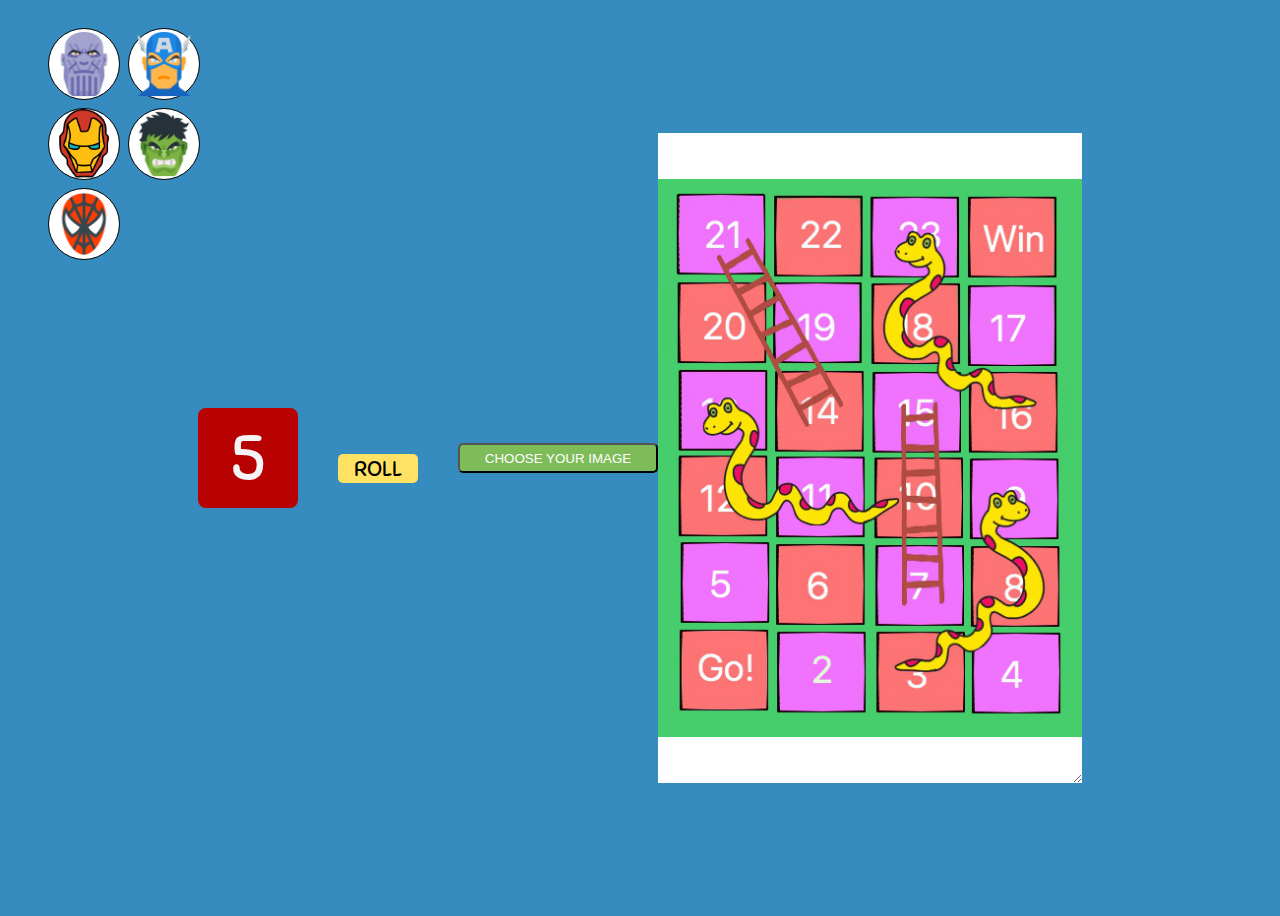
<file: index.html>
<!DOCTYPE html>
<html lang="en">
  <head>
    <meta charset="UTF-8" />
    <meta name="viewport" content="width=device-width, initial-scale=1.0" />
    <title>Board Games</title>
    <link rel="stylesheet" type="text/css" href="styles.css" />
  </head>
  <body>
    <div class="contents">
      <div class="dicediv">
        <div class="dice" id="dice">5</div>
        <button class="roll" id="roll">ROLL</button>
        <button
          id="getButton"
          style="
            display: block;
            width: 200px;
            height: 30px;
            background-color: #7ebc59;
            border-radius: 5px;
            color: white;
            text-transform: uppercase;
          "
          onclick="document.getElementById('getFile').click()"
        >
          Choose your image
        </button>
      </div>
      <div id="board" class="board">
        <div class="imgdiv" id="imgdiv">
          <input type="file" id="getFile" style="display: none" />
          <img
            id="mypic"
            src="img/SnakesBoard.jpg"
            alt="your image"
            height="200"
            width="auto"
          />
        </div>
        <div id="piece1" class="id1">
          <img src="pieces/thanos.png" alt="" />
        </div>
        <div id="piece2" class="id1">
          <img src="pieces/ironman.png" alt="" />
        </div>
        <div id="piece3" class="id1">
          <img src="pieces/spidey.png" alt="" />
        </div>
        <div id="piece4" class="id1">
          <img src="pieces/america.png" alt="" />
        </div>
        <div id="piece5" class="id1"><img src="pieces/hulk.png" alt="" /></div>
      </div>
    </div>
    <script src="script.js"></script>
  </body>
</html>
</file>
<file: styles.css>
@import url('https://fonts.googleapis.com/css2?family=Sniglet&display=swap');

body {
    position: relative;
    display: flex;
    align-items: center;
    justify-content: center;
    padding: 40px;
    box-sizing: border-box;
    height: 100vh;
    background-color: #368cbf;
}

.contents {
    display: flex;

}

.board {
    display:flex;
    width: 424px;
    height: 650px;
    align-items: center;
    justify-content: center;
    grid-gap: 0;
    resize: both;
    overflow: auto;
  background-color: white;
}

.board img {
    width: 100%;
    height: 100%;
  
    
}

.dice {
    height: 100px;
    width: 100px;
    background-color: rgb(184, 2, 2);
    margin-right: 40px;
    border-radius: 8px;
    box-shadow: 3px 3px 3px (255, 255, 255, 0.9);
    color: whitesmoke;
    display: flex;
    align-items: center;
    justify-content: center;
    font-size: 4rem;
    font-family: Sniglet;
    z-index: 20;
}

.dicediv {
    display: flex;
    flex-direction: row;
    align-items: center;
    justify-content: center;
}

.roll {
    width: 80px;
    margin-right: 40px;    
    margin-top: 20px;
    border-radius: 5px;
    background-color: #ffe164;
    font-size: 1.4rem;
    box-shadow: 3px 3px 3px 2px(255,255,255, 0.8);
    cursor: pointer;
    font-family: Sniglet;
    border: none;
    z-index: 30;
}

.roll:hover {
    transform: translateY(1px);
    box-shadow: 3px 3px 3px 3px(255,255,255, 0.9);
}
.roll:active {
    transform: translateY(2px);
    outline: none;
    box-shadow: 1px 1px 1px (255,255,255,0.7);
}
.roll:focus {
    outline: none;
}

.rolly {
    width: 150px;
    margin-right: 40px;
    margin-top: 20px;
    border-radius: 5px;
    text-align: center;
}

.flash {
    animation: flash .25s infinite;
}

@keyframes flash{
    0% {
        background-color: white;
    }
    20% {
        background-color: red;
    }
    40% {
        background-color: white;
    }
    60% {
        background-color: red;
    }
    80% {
        background-color: white;
    }
    100% {
        background-color: red;
    }
}

#piece1 {
    position: absolute;
    top: 20px;
    left: 40px;
    height: 70px;
    width: 70px;
    background-color: white;
    border: 1px solid black;
    box-shadow: 3px 3px 3px 3px (0,0,0,0.7);
    border-radius: 50%;
    z-index: 30;
    cursor: pointer;
}

#piece1 img{
    height: 100%;
    width: 100%;
}

#piece2 {
    position: absolute;
    top: 100px;
    left: 40px;
    height: 70px;
    width: 70px;
    background-color: white;
    box-shadow: 5px 5px 5px 4px (0,0,0,0.9);
border: 1px solid black;
    border-radius: 50%;
    z-index: 30;
    cursor: pointer;
}

#piece2 img{
    height: 100%;
    width: 100%;
}
#piece3 {
    position: absolute;
    top: 180px;
    left: 40px;
    height: 70px;
    width: 70px;
    background-color: white;
    box-shadow: 5px 5px 5px 4px (0,0,0,0.9);
border: 1px solid black;
    border-radius: 50%;
    z-index: 30;
    cursor: pointer;
}

#piece3 img{
    height: 100%;
    width: 100%;
}
#piece4 {
    position: absolute;
    top: 20px;
    left: 120px;
    height: 70px;
    width: 70px;
    background-color: white;
    box-shadow: 5px 5px 5px 4px (0,0,0,0.9);
border: 1px solid black;
    border-radius: 50%;
    z-index: 30;
    cursor: pointer;
}

#piece4 img{
    height: 100%;
    width: 100%;
}
#piece5 {
    position: absolute;
    top: 100px;
    left: 120px;
    height: 70px;
    width: 70px;
    background-color: white;
    box-shadow: 5px 5px 5px 4px (0,0,0,0.9);
border: 1px solid black;
    border-radius: 50%;
    z-index: 30;
    cursor: pointer;
}

#piece5 img{
    height: 100%;
    width: 100%;
}

.id3{
    position: absolute;
    height: 450px;
    width: 220px;
    cursor: pointer;
}

.id3 img{
    height: 100%;
    width: 100%;
}

.id4{
    position: absolute;
    height: 450px;
    width: 200px;
    cursor: pointer;
}

.id4 img{
    height: 100%;
    width: 100%;
}

.imgdiv {
    position: relative;
    display: flex;
    align-items: center;
    justify-content: center;
}

.fileinput {
    background-color: #7ebc59;
}

/* .drag{
    position: absolute;
    bottom: 1rem;
    left: 3rem;
    font-size: 1.6rem;
} */
</file>
